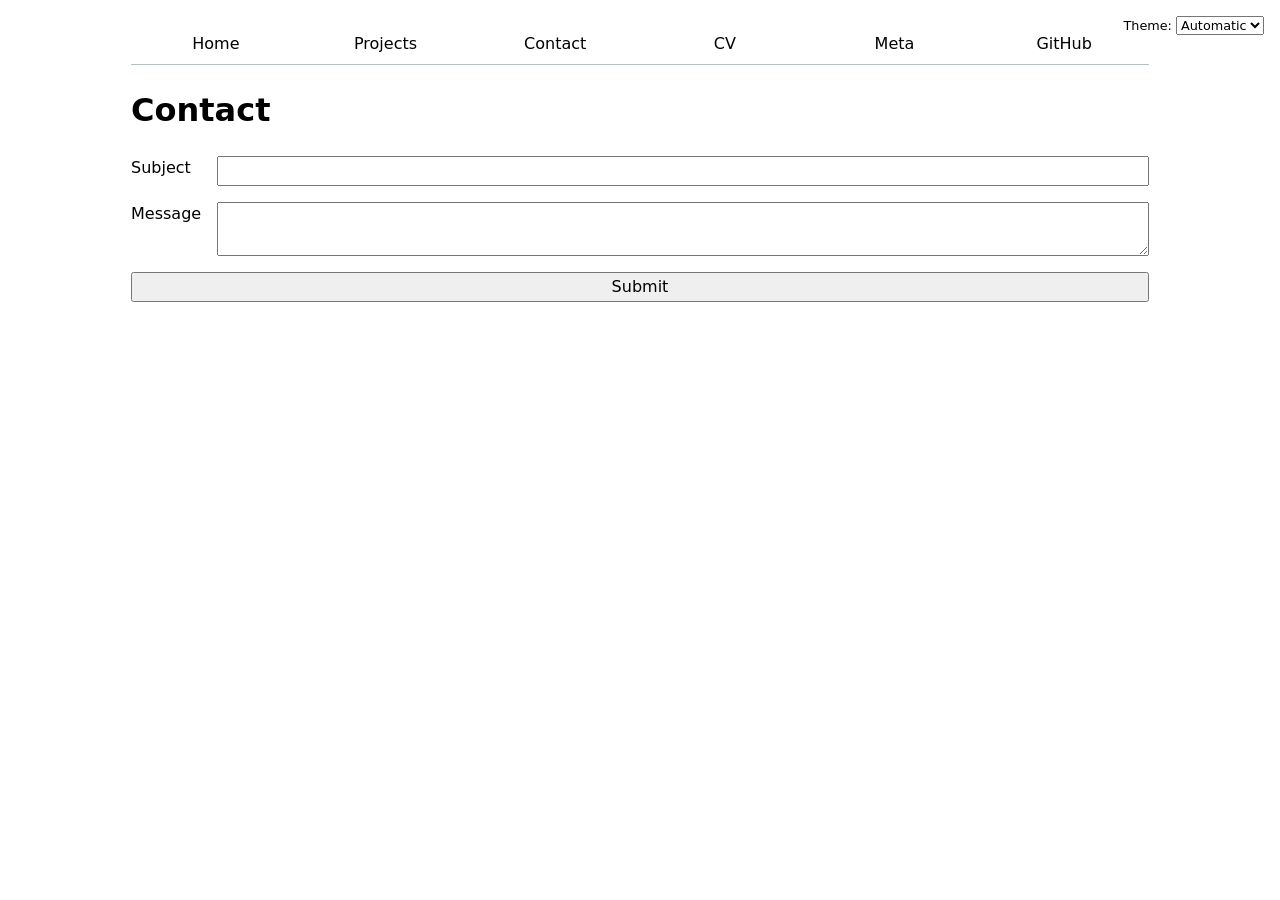
<file: contact/index.html>
<!DOCTYPE html>
<html lang="en">
<head>
  <meta charset="UTF-8">
  <meta name="viewport" content="width=device-width, initial-scale=1.0">
  <title>Contact | McAllister Blair</title>
  <link rel="stylesheet" href="../style.css">
  <script type="module" src="../global.js"></script>
</head>
<body>

  <h1>Contact</h1>
    <form action="mailto:macblair221@gmail.com">
      <label>
        Subject
        <input name="subject">
      </label>
      <label>
        Message
        <textarea name="body"></textarea>
      </label>
     <button>Submit</button>
    </form>
</body>
</html>
</file>
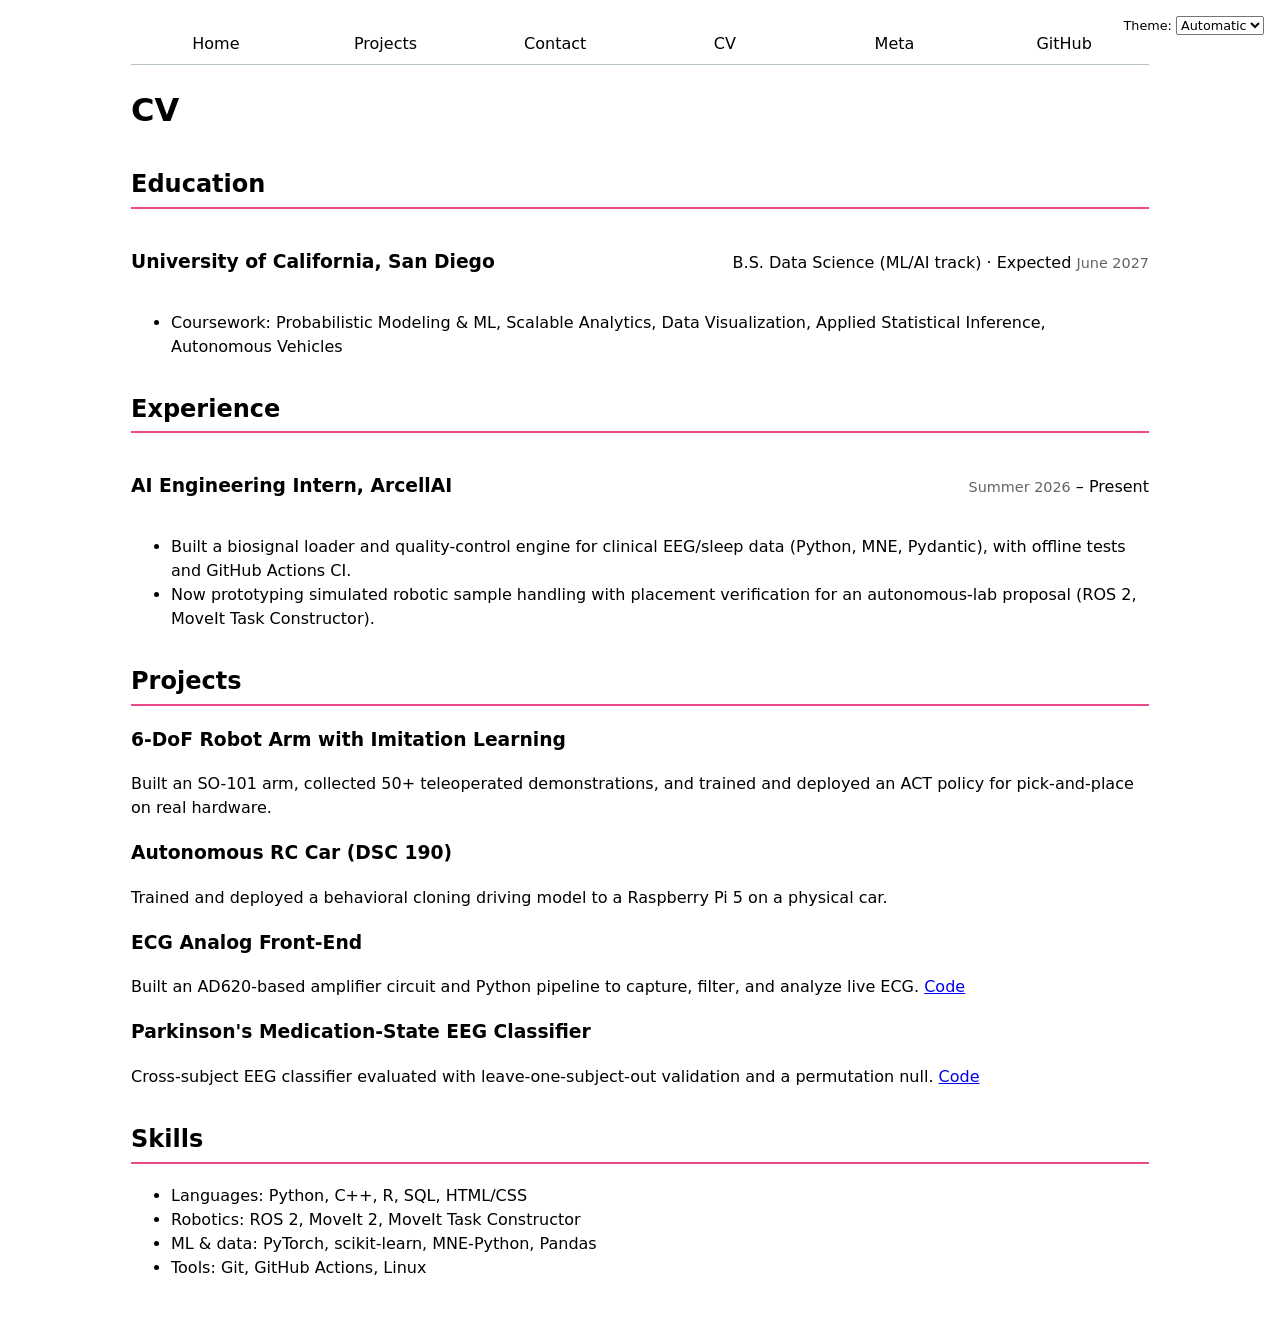
<file: cv/index.html>
<!DOCTYPE html>
<html lang="en">
<head>
  <meta charset="UTF-8">
  <meta name="viewport" content="width=device-width, initial-scale=1.0">
  <title>CV | McAllister Blair</title>
  <link rel="stylesheet" href="../style.css">
  <script type="module" src="../global.js"></script>
</head>
<body>

  <h1>CV</h1>
      <section>
    <h2>Education</h2>
    <article>
      <header>
        <h3>University of California, San Diego</h3>
        <p>B.S. Data Science (ML/AI track) · Expected <time datetime="2027-06">June 2027</time></p>
      </header>
      <ul>
        <li>Coursework: Probabilistic Modeling &amp; ML, Scalable Analytics, Data Visualization, Applied Statistical Inference, Autonomous Vehicles</li>
      </ul>
    </article>
  </section>

  <section>
    <h2>Experience</h2>
    <article>
      <header>
        <h3>AI Engineering Intern, ArcellAI</h3>
        <p><time datetime="2026-06">Summer 2026</time> – Present</p>
      </header>
      <ul>
        <li>Built a biosignal loader and quality-control engine for clinical EEG/sleep data (Python, MNE, Pydantic), with offline tests and GitHub Actions CI.</li>
        <li>Now prototyping simulated robotic sample handling with placement verification for an autonomous-lab proposal (ROS 2, MoveIt Task Constructor).</li>
      </ul>
    </article>
  </section>

  <section>
    <h2>Projects</h2>
    <article>
      <h3>6-DoF Robot Arm with Imitation Learning</h3>
      <p>Built an SO-101 arm, collected 50+ teleoperated demonstrations, and trained and deployed an ACT policy for pick-and-place on real hardware.</p>
    </article>
    <article>
      <h3>Autonomous RC Car (DSC 190)</h3>
      <p>Trained and deployed a behavioral cloning driving model to a Raspberry Pi 5 on a physical car.</p>
    </article>
    <article>
      <h3>ECG Analog Front-End</h3>
      <p>Built an AD620-based amplifier circuit and Python pipeline to capture, filter, and analyze live ECG.
        <a href="https://github.com/macblair221/eeg-signal-acquisition" target="_blank">Code</a></p>
    </article>
    <article>
      <h3>Parkinson's Medication-State EEG Classifier</h3>
      <p>Cross-subject EEG classifier evaluated with leave-one-subject-out validation and a permutation null.
        <a href="https://github.com/macblair221/parkinsons-eeg-classifier" target="_blank">Code</a></p>
    </article>
  </section>

  <section>
    <h2>Skills</h2>
    <ul>
      <li>Languages: Python, C++, R, SQL, HTML/CSS</li>
      <li>Robotics: ROS 2, MoveIt 2, MoveIt Task Constructor</li>
      <li>ML &amp; data: PyTorch, scikit-learn, MNE-Python, Pandas</li>
      <li>Tools: Git, GitHub Actions, Linux</li>
    </ul>
  </section> 
</body>
</html>
</file>
<file: style.css>
body {
  /* Set line height to 1.5 times the font size
     and use the OS's UI font as the website font
   */
  font: 100%/1.5 system-ui;
  max-width: 100ch;
  margin-inline: auto;
  padding: 1em;
}

img {
  max-width: 100%;
  height: auto;
}

html {
  --color-accent: oklch(65% 50% 0);
  accent-color: var(--color-accent);
  color-scheme: light dark;
}

nav {
  --border-color: oklch(50% 10% 200 / 40%);
  display: flex;
  margin-bottom: 1em;
  border-bottom: 1px solid var(--border-color);
}

nav a {
  flex: 1;
  text-decoration: none;
  color: inherit;
  text-align: center;
  padding: 0.5em;
}

nav a.current {
  border-bottom: 0.4em solid var(--border-color);
  padding-bottom: 0.1em;
}

nav a:hover {
  border-bottom: 0.4em solid var(--color-accent);
  padding-bottom: 0.1em;
  background-color: color-mix(in oklch, var(--color-accent), canvas 85%);
}

input,
textarea,
button,
select {
  font: inherit;
}

.color-scheme {
  position: absolute;
  top: 1rem;
  right: 1rem;
  font-size: 80%;
}

form {
  display: grid;
  grid-template-columns: auto 1fr;
  gap: 1em;
}

form label {
  display: grid;
  grid-template-columns: subgrid;
  grid-column: 1 / -1;
}

form button {
  grid-column: 1 / -1;
}

section {
  margin-block: 2em;
}

section > h2 {
  border-bottom: 2px solid var(--color-accent);
  padding-bottom: 0.2em;
}

article header {
  display: flex;
  justify-content: space-between;
  align-items: baseline;
}

time {
  color: oklch(50% 0 0);
  font-size: 90%;
}

#profile-stats dl {
  display: grid;
  grid-template-columns: repeat(4, 1fr);
  text-align: center;
}

#profile-stats dt {
  grid-row: 1;
  font-size: 80%;
  color: color-mix(in oklch, canvastext 60%, canvas);
}

#profile-stats dd {
  grid-row: 2;
  margin: 0;
  font-size: 150%;
  font-weight: bold;
}

/* ---------- Lab 5 ---------- */

.project-year {
  font-family: Baskerville, serif;
  font-variant-numeric: oldstyle-nums;
  color: color-mix(in oklch, canvastext 60%, canvas);
}

.container {
  display: flex;
  align-items: center;
  gap: 2em;
}

#projects-pie-plot {
  flex: 0 1 20em;
  max-width: 20em;
  margin-block: 2em;
  overflow: visible;

  &:has(path:hover) {
    path:not(:hover) {
      opacity: 0.5;
    }
  }

  path {
    transition: 300ms;
    cursor: pointer;
  }
}

.legend {
  flex: 1;
  display: grid;
  grid-template-columns: repeat(auto-fill, minmax(9em, 1fr));
  gap: 1em;
  list-style: none;
  margin: 0;
  padding: 1em;
  border: 1px solid oklch(50% 10% 200 / 40%);
  border-radius: 0.5em;
}

.legend-item {
  display: flex;
  align-items: center;
  gap: 0.5em;
  cursor: pointer;
}

.swatch {
  display: inline-block;
  width: 1em;
  aspect-ratio: 1 / 1;
  background-color: var(--color);
  border-radius: 50%;
}

.selected {
  --color: oklch(60% 45% 0) !important;

  &:is(path) {
    fill: var(--color);
  }
}

.searchBar {
  width: 100%;
  padding: 0.5em;
  margin-bottom: 1em;
  box-sizing: border-box;
}

/* ---------- Lab 6 ---------- */

dl.stats {
  display: grid;
  grid-auto-flow: column;
  grid-auto-columns: 1fr;
  gap: 0.25em 1em;
  text-align: center;
  margin-block: 1em;
}

dl.stats dt {
  grid-row: 1;
  font-size: 80%;
  text-transform: uppercase;
  color: color-mix(in oklch, canvastext 60%, canvas);
}

dl.stats dd {
  grid-row: 2;
  margin: 0;
  font-size: 150%;
}

.gridlines .tick line {
  stroke-opacity: 0.15;
}

.gridlines .domain {
  display: none;
}

circle {
  /* r grows at a constant speed: bigger circles take longer (Lab 8) */
  transition: all 200ms, r calc(var(--r) * 20ms);
  transform-origin: center;
  transform-box: fill-box;

  /* New circles grow from nothing instead of popping in (Lab 8, Step 1.4) */
  @starting-style {
    r: 0;
  }
}

circle:hover {
  transform: scale(1.5);
}

circle.selected {
  fill: #ff6b6b;
}

dl.info {
  display: grid;
  grid-template-columns: auto 1fr;
  gap: 0.25em 1em;
  margin: 0;
  transition-duration: 500ms;
  transition-property: opacity, visibility;

  dt {
    color: color-mix(in oklch, canvastext 60%, canvas);
  }

  dd {
    margin: 0;
  }
}

dl.info[hidden]:not(:hover, :focus-within) {
  opacity: 0;
  visibility: hidden;
}

.tooltip {
  position: fixed;
  top: 1em;
  left: 1em;
  padding: 0.75em 1em;
  background-color: color-mix(in oklch, canvas 85%, transparent);
  backdrop-filter: blur(6px);
  border-radius: 0.5em;
  box-shadow: 0 2px 8px oklch(0% 0 0 / 20%);
  font-size: 90%;
}

@keyframes marching-ants {
  to {
    stroke-dashoffset: -8; /* 5 + 3 */
  }
}

.selection {
  fill-opacity: 0.1;
  stroke: currentColor;
  stroke-opacity: 0.7;
  stroke-dasharray: 5 3;
  animation: marching-ants 2s linear infinite;
}

/* ---------- Lab 8 ---------- */

#time-filter {
  display: flex;
  align-items: baseline;

  label {
    flex: 1;
    display: flex;
    align-items: baseline;
    gap: 1em;
  }

  input {
    flex: 1;
  }

  time {
    margin-left: auto;
  }
}

/* Unit visualization: one dot per line of code */
#files {
  display: grid;
  grid-template-columns: 1fr 4fr;

  > div {
    grid-column: 1 / -1;
    display: grid;
    grid-template-columns: subgrid;
  }

  dt {
    grid-column: 1;

    small {
      display: block;
      font-size: 75%;
      opacity: 0.6;
    }
  }

  dd {
    grid-column: 2;
    display: flex;
    flex-wrap: wrap;
    align-items: start;
    align-content: start;
    gap: 0.15em;
    padding-top: 0.6em;
    margin-left: 0;
  }
}

.loc {
  display: flex;
  width: 0.5em;
  aspect-ratio: 1;
  background: var(--color);
  border-radius: 50%;
}

/* Scrollytelling: story on the left, sticky chart on the right */
#scrolly-1 {
  position: relative;
  display: flex;
  gap: 1rem;

  > * {
    flex: 1;
  }
}

#scatter-story {
  position: relative;
}

#scatter-plot {
  flex: 2; /* chart gets 2/3 of the width, story gets 1/3 */
  position: sticky;
  top: 0;
  left: 0;
  bottom: auto;
  height: 50vh;
}

/* The chart is drawn at 1000 units wide but shown much smaller,
   so axis text needs a bigger size to end up readable */
#chart .tick text {
  font-size: 24px;
}

.step {
  padding-bottom: 40vh; /* space so each commit gets its own scroll stop */
}
</file>
